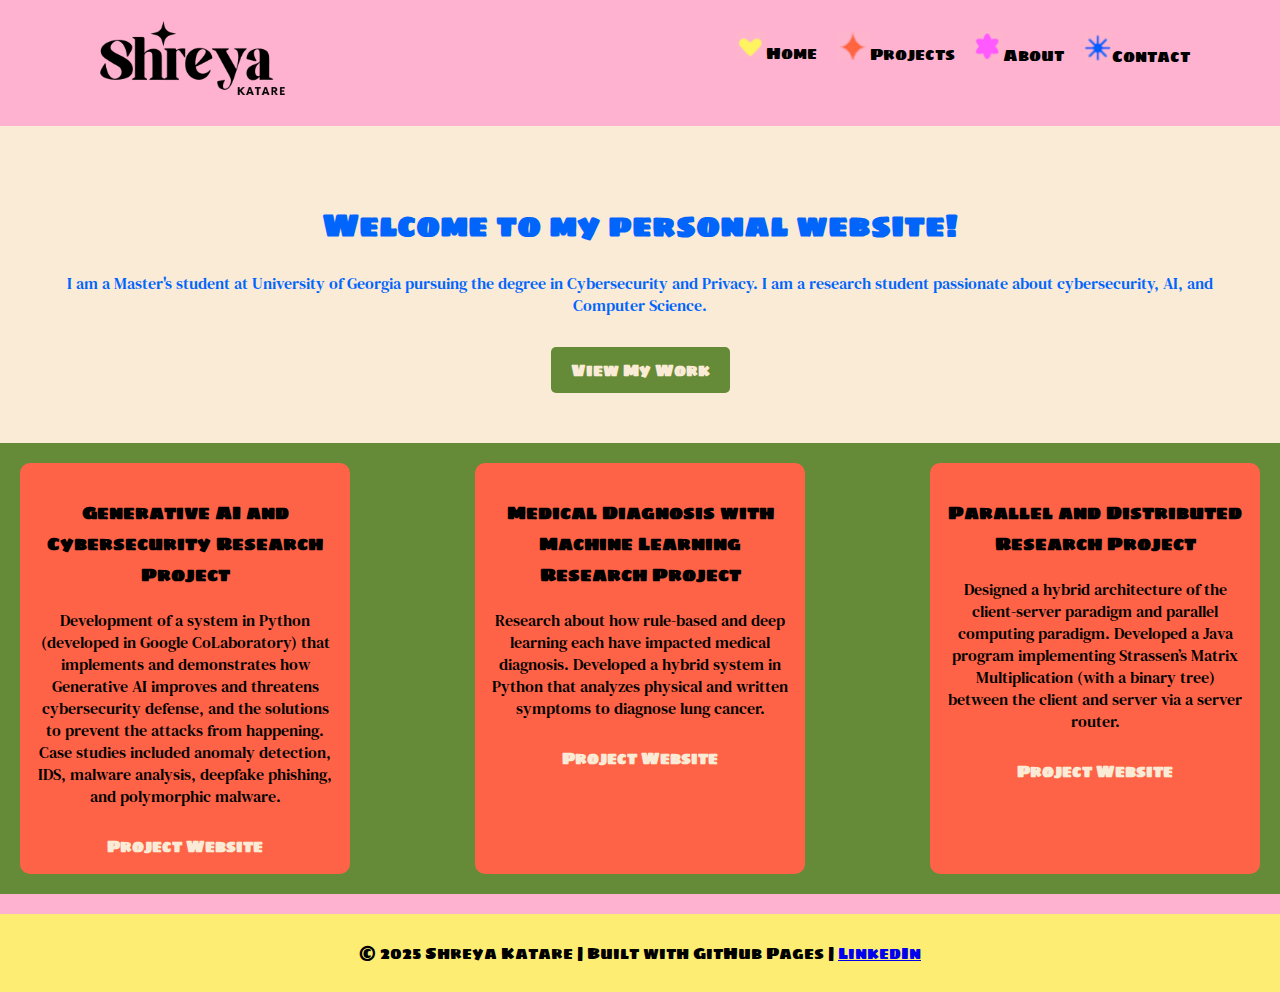
<file: index.html>
<!DOCTYPE html>
<html lang="en">  
<head>
    <meta charset="UTF-8">
    <meta name="viewport" content="width=device-width, initial-scale=1.0">
    <title>Shreya Katare | Personal Website</title>
    <link rel="stylesheet" href="style.css">
    <link rel="preconnect" href="https://fonts.googleapis.com">
    <link rel="preconnect" href="https://fonts.gstatic.com" crossorigin>
    <link href="https://fonts.googleapis.com/css2?family=DM+Serif+Text:ital@0;1&family=Sigmar+One&display=swap" rel="stylesheet">
</head>
<body>
    <header>
        <nav>
            <img src="images/Shreya.png" alt="Shreya Katare" width="200">
            <ul class="nav-links">
                <li><img src="images/Screenshot 2025-03-28 165026.png" alt="Heart" width="30"><a href="index.html">Home</a></li>
                <li><img src="images/Screenshot 2025-03-28 165032.png" alt="Star" width="33"><a href="projects.html">Projects</a></li>
                <li><img src="images/Screenshot 2025-03-28 165042.png" alt="Flower" width="28"><a href="about.html">About</a></li>
                <li><img src="images/Screenshot 2025-03-28 165048.png" alt="Spike" width="28"><a href="contact.html">Contact</a></li>
            </ul>
        </nav>
    </header>
    <section class="hero">
        <h1>Welcome to my personal website!</h1>
        <p>I am a Master's student at University of Georgia pursuing the degree in Cybersecurity and Privacy. I am a research student passionate about cybersecurity, AI, and Computer Science.</p>
        <a href="projects.html" class="btn">View My Work</a>
    </section>

    <div class="projects-container">
        <div class="project-card">
            <h3>Generative AI and Cybersecurity Research Project</h3>
            <p>Development of a system in Python (developed in Google CoLaboratory) that implements and demonstrates how Generative AI improves and threatens cybersecurity defense, and the solutions to prevent the attacks from happening. Case studies included anomaly detection, IDS, malware analysis, deepfake phishing, and polymorphic malware.</p>
            <a href="https://sites.google.com/view/ys-2-gen-ai-cyber/home">Project Website</a>
        </div>

        <div class="project-card">
            <h3>Medical Diagnosis with Machine Learning Research Project</h3>
            <p>Research about how rule-based and deep learning each have impacted medical diagnosis. Developed a hybrid system in Python that analyzes physical and written symptoms to diagnose lung cancer.</p>
            <a href="https://github.com/shreyakatare7/AIProject">Project Website</a>
        </div>

        <div class="project-card">
            <h3>Parallel and Distributed Research Project</h3>
            <p>Designed a hybrid architecture of the client-server paradigm and parallel computing paradigm. Developed a Java program implementing Strassen’s Matrix Multiplication (with a binary tree) between the client and server via a server router.</p>
            <a href="https://github.com/shreyakatare7/CS4504Project">Project Website</a>
        </div>
    </div>

    <footer>
        <p>&copy; 2025 Shreya Katare | Built with GitHub Pages | <a href="https://www.linkedin.com/in/shreya-katare-12575432a/">LinkedIn</a></p>
    </footer>
</body>
</html>
</file>
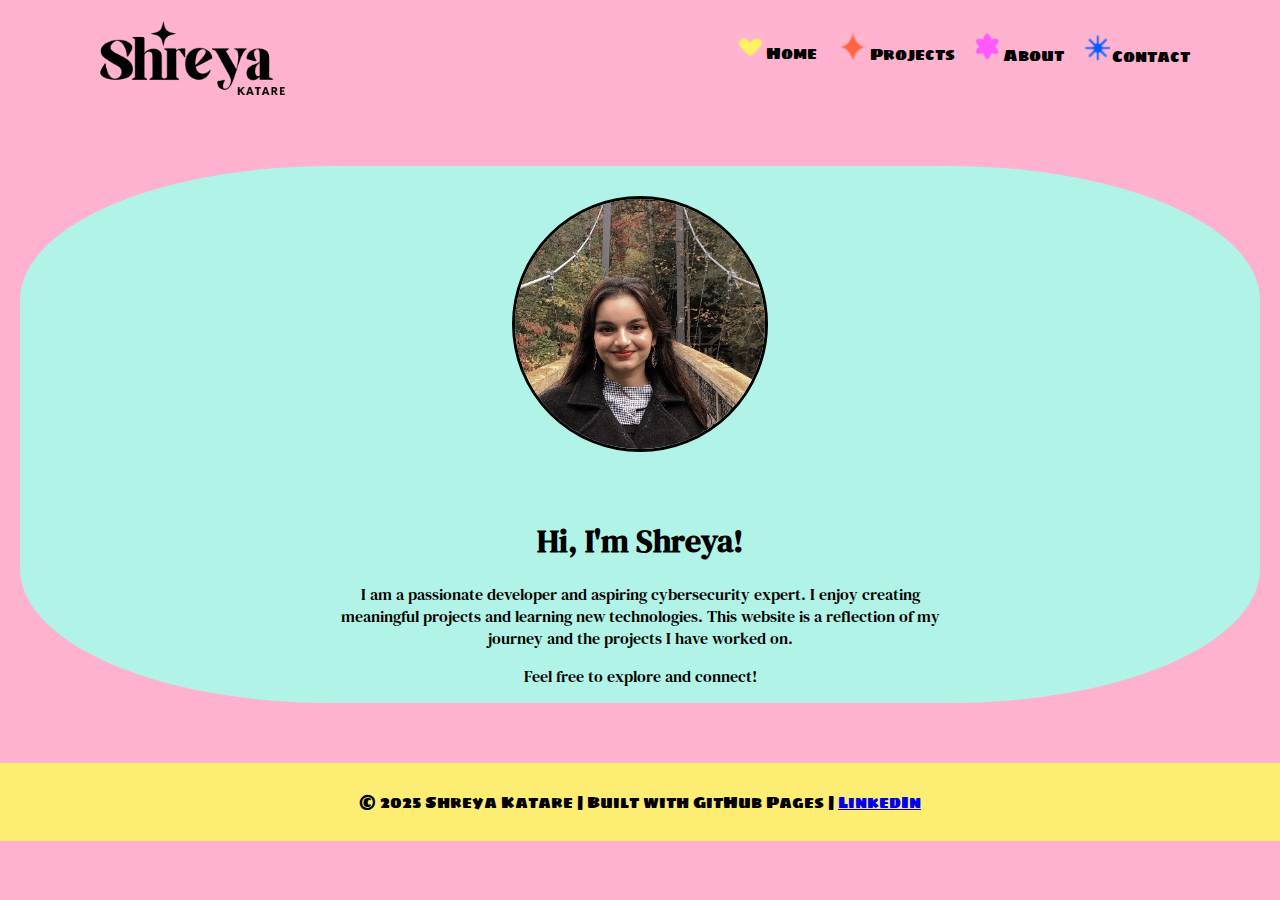
<file: about.html>
<!DOCTYPE html>
<html lang="en">  
<head>
    <meta charset="UTF-8">
    <meta name="viewport" content="width=device-width, initial-scale=1.0">
    <title>Shreya Katare | Personal Website</title>
    <link rel="stylesheet" href="style.css">
    <link rel="preconnect" href="https://fonts.googleapis.com">
    <link rel="preconnect" href="https://fonts.gstatic.com" crossorigin>
    <link href="https://fonts.googleapis.com/css2?family=DM+Serif+Text:ital@0;1&family=Sigmar+One&display=swap" rel="stylesheet">
</head>
<body>
    <header>
        <nav>
            <img src="images/Shreya.png" alt="Shreya Katare" width="200">
            <ul class="nav-links">
                <li><img src="images/Screenshot 2025-03-28 165026.png" alt="Heart" width="30"><a href="index.html">Home</a></li>
                <li><img src="images/Screenshot 2025-03-28 165032.png" alt="Star" width="33"><a href="projects.html">Projects</a></li>
                <li><img src="images/Screenshot 2025-03-28 165042.png" alt="Flower" width="28"><a href="about.html">About</a></li>
                <li><img src="images/Screenshot 2025-03-28 165048.png" alt="Spike" width="28"><a href="contact.html">Contact</a></li>
            </ul>
        </nav>
    </header>
        
        <section class="about-section">
            <div class="about-container">
                <div class="profile-image-container">
                    <img src="images/myface.jpg" alt="Shreya Katare" class="profile-image">
                </div>
                <div class="about-description">
                    <h2>Hi, I'm Shreya!</h2>
                    <p>
                        I am a passionate developer and aspiring cybersecurity expert. I enjoy creating meaningful projects and
                        learning new technologies. This website is a reflection of my journey and the projects I have worked on.
                    </p>
                    <p>Feel free to explore and connect!</p>
                </div>
            </div>
        </section>
        <footer>
            <p>&copy; 2025 Shreya Katare | Built with GitHub Pages | <a href="https://www.linkedin.com/in/shreya-katare-12575432a/">LinkedIn</a></p>
        </footer>
    </body>
</html>
</file>
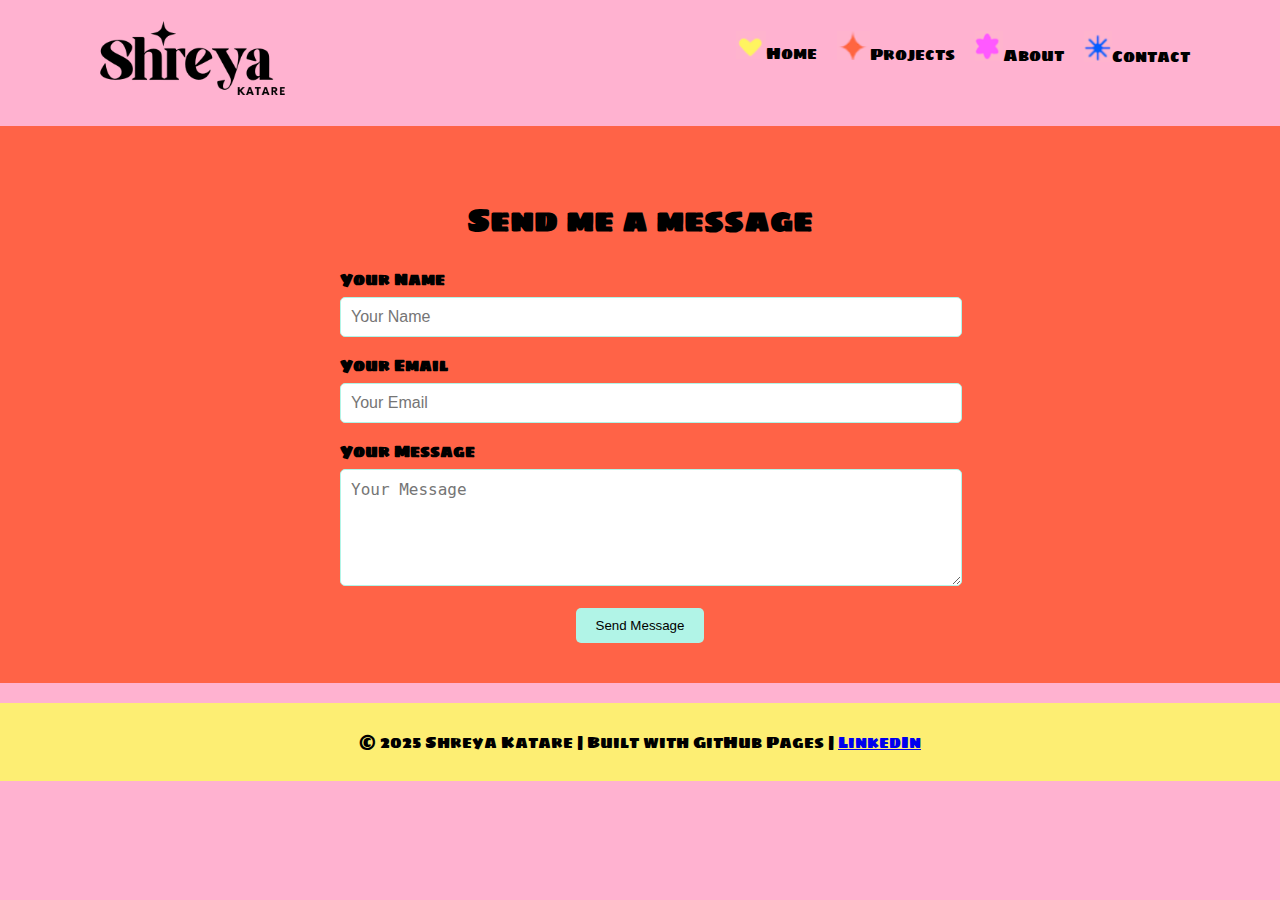
<file: contact.html>
<!DOCTYPE html>
<html lang="en">  
<head>
    <meta charset="UTF-8">
    <meta name="viewport" content="width=device-width, initial-scale=1.0">
    <title>Shreya Katare | Personal Website</title>
    <link rel="stylesheet" href="style.css">
    <link rel="preconnect" href="https://fonts.googleapis.com">
    <link rel="preconnect" href="https://fonts.gstatic.com" crossorigin>
    <link href="https://fonts.googleapis.com/css2?family=DM+Serif+Text:ital@0;1&family=Sigmar+One&display=swap" rel="stylesheet">
</head>
<body>
    <header>
        <nav>
            <img src="images/Shreya.png" alt="Shreya Katare" width="200">
            <ul class="nav-links">
                <li><img src="images/Screenshot 2025-03-28 165026.png" alt="Heart" width="30"><a href="index.html">Home</a></li>
                <li><img src="images/Screenshot 2025-03-28 165032.png" alt="Star" width="33"><a href="projects.html">Projects</a></li>
                <li><img src="images/Screenshot 2025-03-28 165042.png" alt="Flower" width="28"><a href="about.html">About</a></li>
                <li><img src="images/Screenshot 2025-03-28 165048.png" alt="Spike" width="28"><a href="contact.html">Contact</a></li>
            </ul>
        </nav>
    </header>

    <section class="contact-section">
        <div class="contact-container">
            <h2>Send me a message</h2>
            <form action="https://formspree.io/f/mdkelgjz" method="POST">
                <div class="form-field">
                    <label for="name">Your Name</label>
                    <input type="text" id="name" name="name" placeholder="Your Name" required>
                </div>
                <div class="form-field">
                    <label for="email">Your Email</label>
                    <input type="email" id="email" name="email" placeholder="Your Email" required>
                </div>
                <div class="form-field">
                    <label for="message">Your Message</label>
                    <textarea id="message" name="message" placeholder="Your Message" rows="5" required></textarea>
                </div>
                <button type="submit">Send Message</button>
            </form>
        </div>
    </section>

    <footer>
        <p>&copy; 2025 Shreya Katare | Built with GitHub Pages | <a href="https://www.linkedin.com/in/shreya-katare-12575432a/">LinkedIn</a></p>
    </footer>
</body>
</html>
</file>
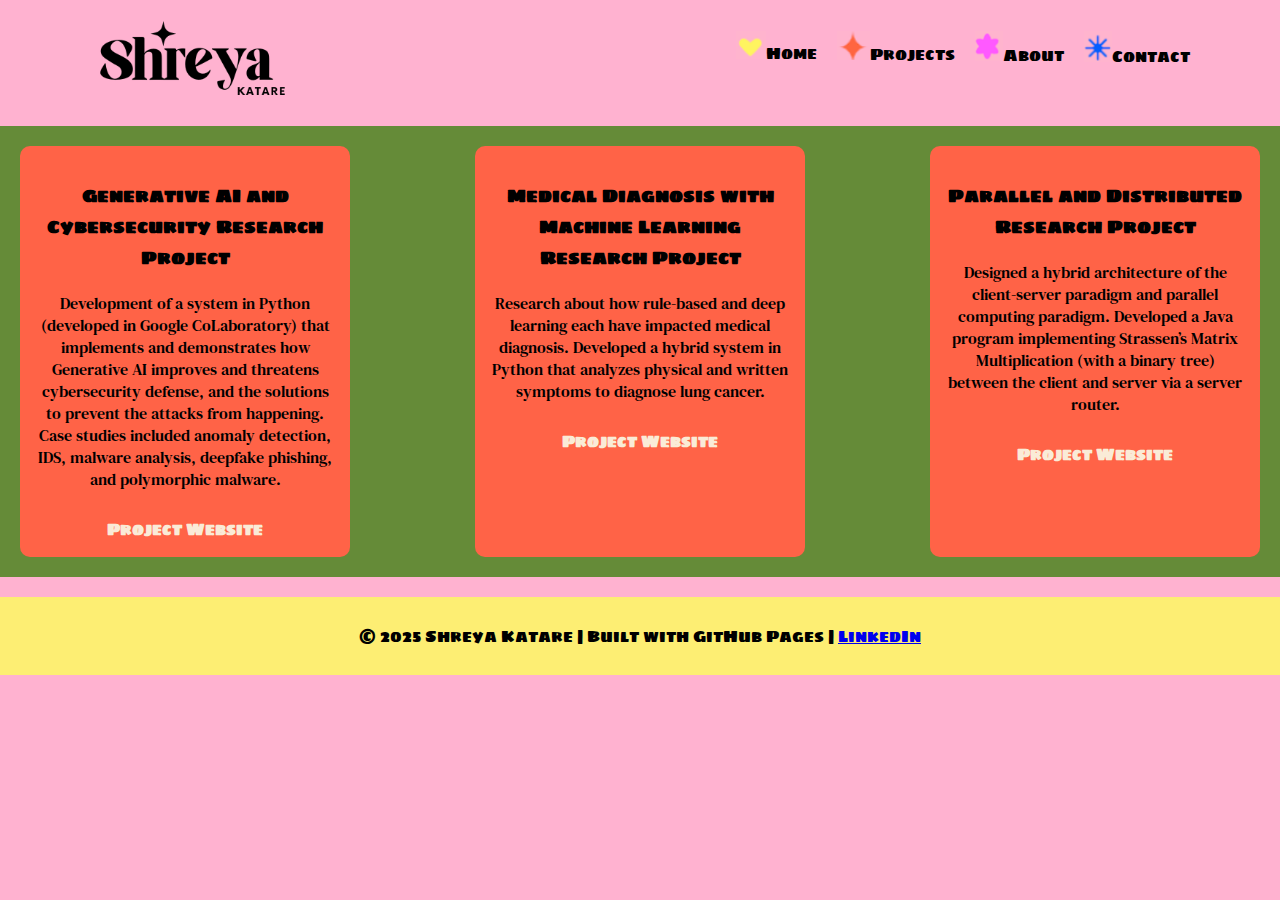
<file: projects.html>
<!DOCTYPE html>
<html lang="en">  
<head>
    <meta charset="UTF-8">
    <meta name="viewport" content="width=device-width, initial-scale=1.0">
    <title>Shreya Katare | Personal Website</title>
    <link rel="stylesheet" href="style.css">
    <link rel="preconnect" href="https://fonts.googleapis.com">
    <link rel="preconnect" href="https://fonts.gstatic.com" crossorigin>
    <link href="https://fonts.googleapis.com/css2?family=DM+Serif+Text:ital@0;1&family=Sigmar+One&display=swap" rel="stylesheet">
</head>
<body>
    <header>
        <nav>
            <img src="images/Shreya.png" alt="Shreya Katare" width="200">
            <ul class="nav-links">
                <li><img src="images/Screenshot 2025-03-28 165026.png" alt="Heart" width="30"><a href="index.html">Home</a></li>
                <li><img src="images/Screenshot 2025-03-28 165032.png" alt="Star" width="33"><a href="projects.html">Projects</a></li>
                <li><img src="images/Screenshot 2025-03-28 165042.png" alt="Flower" width="28"><a href="about.html">About</a></li>
                <li><img src="images/Screenshot 2025-03-28 165048.png" alt="Spike" width="28"><a href="contact.html">Contact</a></li>
            </ul>
        </nav>
    </header>

        <div class="projects-container">
            <div class="project-card">
                <h3>Generative AI and Cybersecurity Research Project</h3>
                <p>Development of a system in Python (developed in Google CoLaboratory) that implements and demonstrates how Generative AI improves and threatens cybersecurity defense, and the solutions to prevent the attacks from happening. Case studies included anomaly detection, IDS, malware analysis, deepfake phishing, and polymorphic malware.</p>
                <a href="https://sites.google.com/view/ys-2-gen-ai-cyber/home">Project Website</a>
            </div>
    
            <div class="project-card">
                <h3>Medical Diagnosis with Machine Learning Research Project</h3>
                <p>Research about how rule-based and deep learning each have impacted medical diagnosis. Developed a hybrid system in Python that analyzes physical and written symptoms to diagnose lung cancer.</p>
                <a href="https://github.com/shreyakatare7/AIProject">Project Website</a>
            </div>
    
            <div class="project-card">
                <h3>Parallel and Distributed Research Project</h3>
                <p>Designed a hybrid architecture of the client-server paradigm and parallel computing paradigm. Developed a Java program implementing Strassen’s Matrix Multiplication (with a binary tree) between the client and server via a server router.</p>
                <a href="https://github.com/shreyakatare7/CS4504Project">Project Website</a>
            </div>
        </div>

        <footer>
            <p>&copy; 2025 Shreya Katare | Built with GitHub Pages | <a href="https://www.linkedin.com/in/shreya-katare-12575432a/">LinkedIn</a></p>
        </footer>
    </body>
</html>
</file>
<file: style.css>
body {
    font-family: 'Sigmar One', sans-serif;
    margin: 0;
    padding: 0;
    text-align: center;
    background-color: #FFB2D0;
}

header{
    background: #FFB2D0;
    padding: 15px 0;
    color: black;
}

nav{
    display: flex;
    justify-content: space-between;
    max-width: 1100px;
    margin:auto;
    padding: 0 20px;
}

.nav-links{
    list-style: none;
    display: flex;
    gap: 20px;
}

.nav-links a {
    text-decoration: none;
    color: black;
}

img{
    max-width: 100%;
    height: auto;
}

.hero {
    padding: 50px;
    background: antiquewhite;
    color: #0165FC;
}

.hero p{
    font-family: 'DM Serif Text', sans-serif;
}

.hero .btn {
    display: inline-block;
    margin-top: 15px;
    padding: 10px 20px;
    background: #658B38;
    color: antiquewhite;
    text-decoration: none;
    font-weight: bold;
    border-radius: 5px;
}

.projects-container {
    display: flex;
    flex-wrap: wrap;
    justify-content: space-between;
    gap: 20px;
    margin: 0 auto;
    padding: 20px;
    background-color: #658B38;
}

.project-card {
    background: #FF6347;
    border-radius: 10px;
    box-shadow: 0 4px 8px rgba(0, 0, 0, 0);
    padding: 15px;
    width: 300px;
    text-align: center;
    transition: transform 0.3s;
}

.project-card a {
    display: inline-block;
    margin-top: 10px;
    text-decoration: none;
    color: antiquewhite;
    font-weight: bold;
}

.project-card p{
    font-family: 'DM Serif Text', sans-serif;
}

.project-card:hover {
    transform: scale(1.05);
}

.profile-image-container {
    display: flex;
    justify-content: center;
    align-items: center;
    margin-bottom: 20px;
}

.profile-image {
    width: 250px; 
    height: 250px;
    border-radius: 50%; 
    object-fit: cover;
    border: 3px solid black; 
    margin-top: 30px;
}

.about-section {
    text-align: center;
    padding: 40px 20px;
}

.about-container {
    display: flex;
    flex-direction: column;
    align-items: center;
    justify-content: center;
    background-color: #B1F4E7;
    border-radius: 25%;
}

.about-description {
    max-width: 600px; 
    margin-top: 20px;
    font-family: 'DM Serif Text', sans-serif;
}

.contact-section {
    padding: 40px 20px;
    text-align: center;
    background-color: #FF6347;
}

.contact-container {
    max-width: 600px;
    margin: 0 auto;
}

h2 {
    font-size: 2rem;
    margin-bottom: 20px;
}

.form-field {
    margin-bottom: 15px;
    text-align: left;
}

.form-field label {
    display: block;
    font-weight: bold;
    margin-bottom: 5px;
}

.form-field input,
.form-field textarea {
    width: 100%;
    padding: 10px;
    font-size: 1rem;
    border: 1px solid #B1F4E7;
    border-radius: 5px;
}

.form-field textarea {
    resize: vertical;
}

button {
    background-color: #B1F4E7;
    color: black;
    padding: 10px 20px;
    border: none;
    border-radius: 5px;
    cursor: pointer;
}

button:hover {
    background-color: #9EF3F3;
}

footer {
    background: #FDEE73;
    color: black;
    padding: 10px;
    margin-top: 20px;
    flex-wrap: nowrap;
}
</file>
